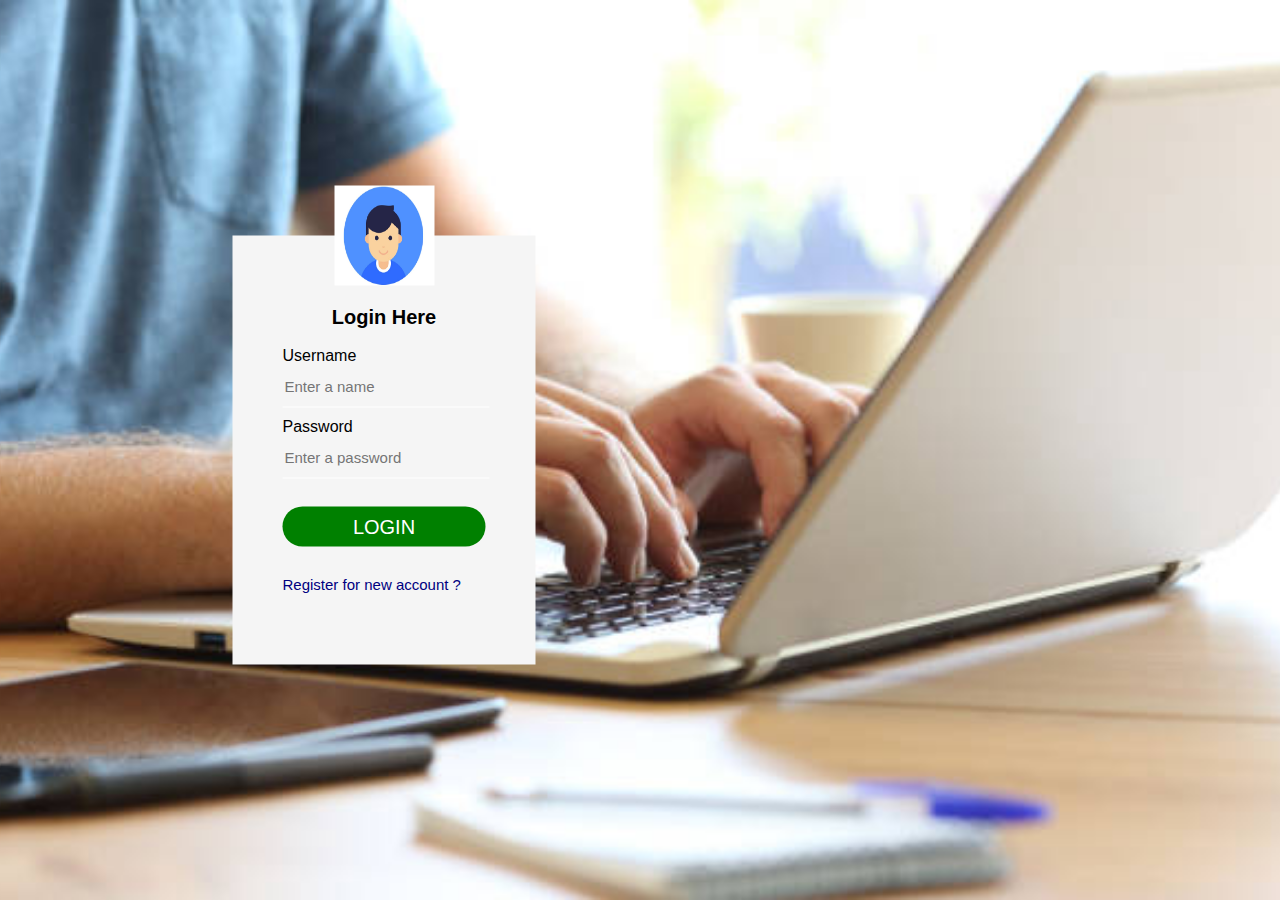
<file: index.html>
<!DOCTYPE html>
<html>
    <head>
        <title>Login Form Design</title>
        <link rel="stylesheet" type="text/css" href="style1.css">
        <script type="text/javascript" src="script1.js"></script>
        <body>
            <div class="box">
                <img src="user.jpeg" class="user">
                <h1>Login Here</h1><br>
                <form name="myform" onsubmit="return fun1()">
    <P>Username</P>
        <input type="text" name="uname" placeholder="Enter a name">
    <p>Password</p>
        <input type="password" name="upwd" placeholder="Enter a password">
     <div id="errorBox"></div>
     <br>
         <input type="submit" name="" value="LOGIN">
             
     <br><br>
         <a href="./register.html">Register for new account ?</a>
        </form>
            </div>
        </body>
    </head>
</html>
</file>
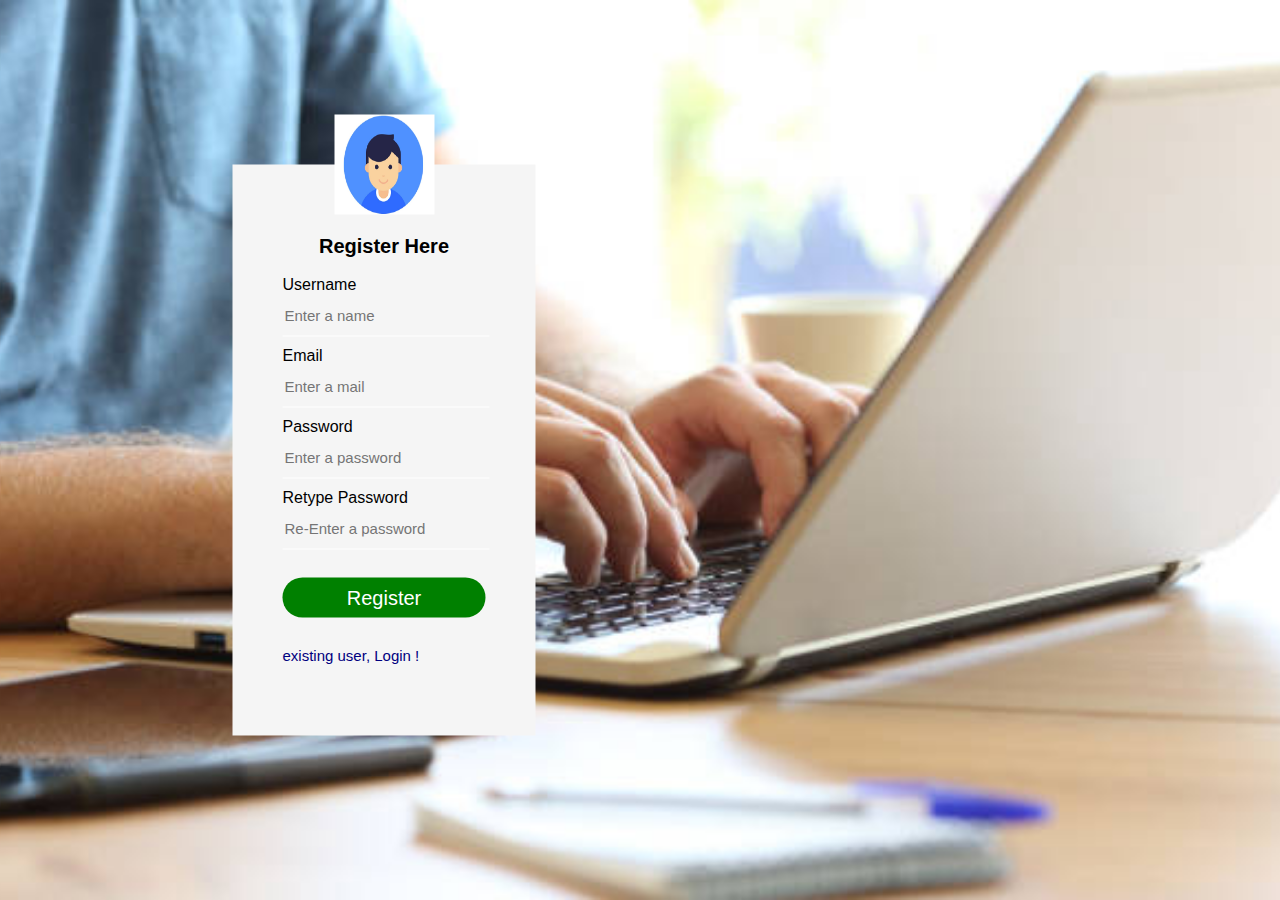
<file: register.html>
<!DOCTYPE html>
<html>
    <head>
        <title>Register form</title>
  <body>
    <link rel="stylesheet" type="text/css" href="style1.css">
        <script type="text/javascript" src="script1.js"></script>
        <div class="box">
            <img src="user.jpeg" class="user">
            <h1>Register Here</h1><br>
<form name="myform1" onsubmit="return fun2()">
            <p>Username</p>
            <input type="text" name="uname1" placeholder="Enter a name">
           <p>Email</p>
           <input type="email" name="email1" placeholder="Enter a mail">
           <p>Password</p>
            <input type="password" name="upwd1" placeholder="Enter a password">
            <p>Retype Password</p>
            <input type="password" name="upwd2" placeholder="Re-Enter a password">

<div id="errorBox1"></div>
<br>
<input type="submit" name="" value="Register">
<br><br>
<a href="index.html">existing user, Login !</a>

        </form>
     </div>
        </body>
    </head>
</html>
</file>
<file: style1.css>
body
{
 padding: 0;
 margin: 0;
 background: url(back.jpg)no-repeat center center fixed;
 -webkit-background-size: cover;
 -moz-background-size: cover;
 -o-background-size: cover;
 font-family: sans-serif;
}
.box
{
    background-color: whitesmoke;
    left: 30%;
    top: 50%;
    color: red;
    position: absolute;
    padding: 70px 50px;
    box-sizing: border-box;
    transform: translate(-50%,-50%);
    
}

.user
{
    position: absolute;
    top: -50px;
    width: 100px;
    height: 100px;
    left: calc(50% - 50px);
}
h1
{
    margin: 0;
    padding: 0;
    text-align: center;
    position: center;
    font-size: 20px;
    color: black;
}
p
{
    color: black;
    margin: 0;
    padding: 0;
    font-weight: 10px;
}
input
{
    width: 100%;
    margin-bottom: 10px;
}
input[type="text"], input[type="password"], input[type="Email"]
{
    border: none;
    border-bottom: 1px solid white;
    background: transparent;
    outline: none;
    height: 40px;
    color: #673ab6;
    font-size: 15px;
}
input[type="submit"]
{
    border: none;
    background: green;
    outline: none;
    height: 40px;
    color: white;
    font-size: 20px;
    border-radius: 20px;
}
input[type="submit"]:hover
{
    cursor: pointer;
    background: orange;
}
a
{
font-size: 15px;
line-height: 20px;
color: navy;
text-decoration: none;
}
a:hover
{
    color: red;
}
</file>
